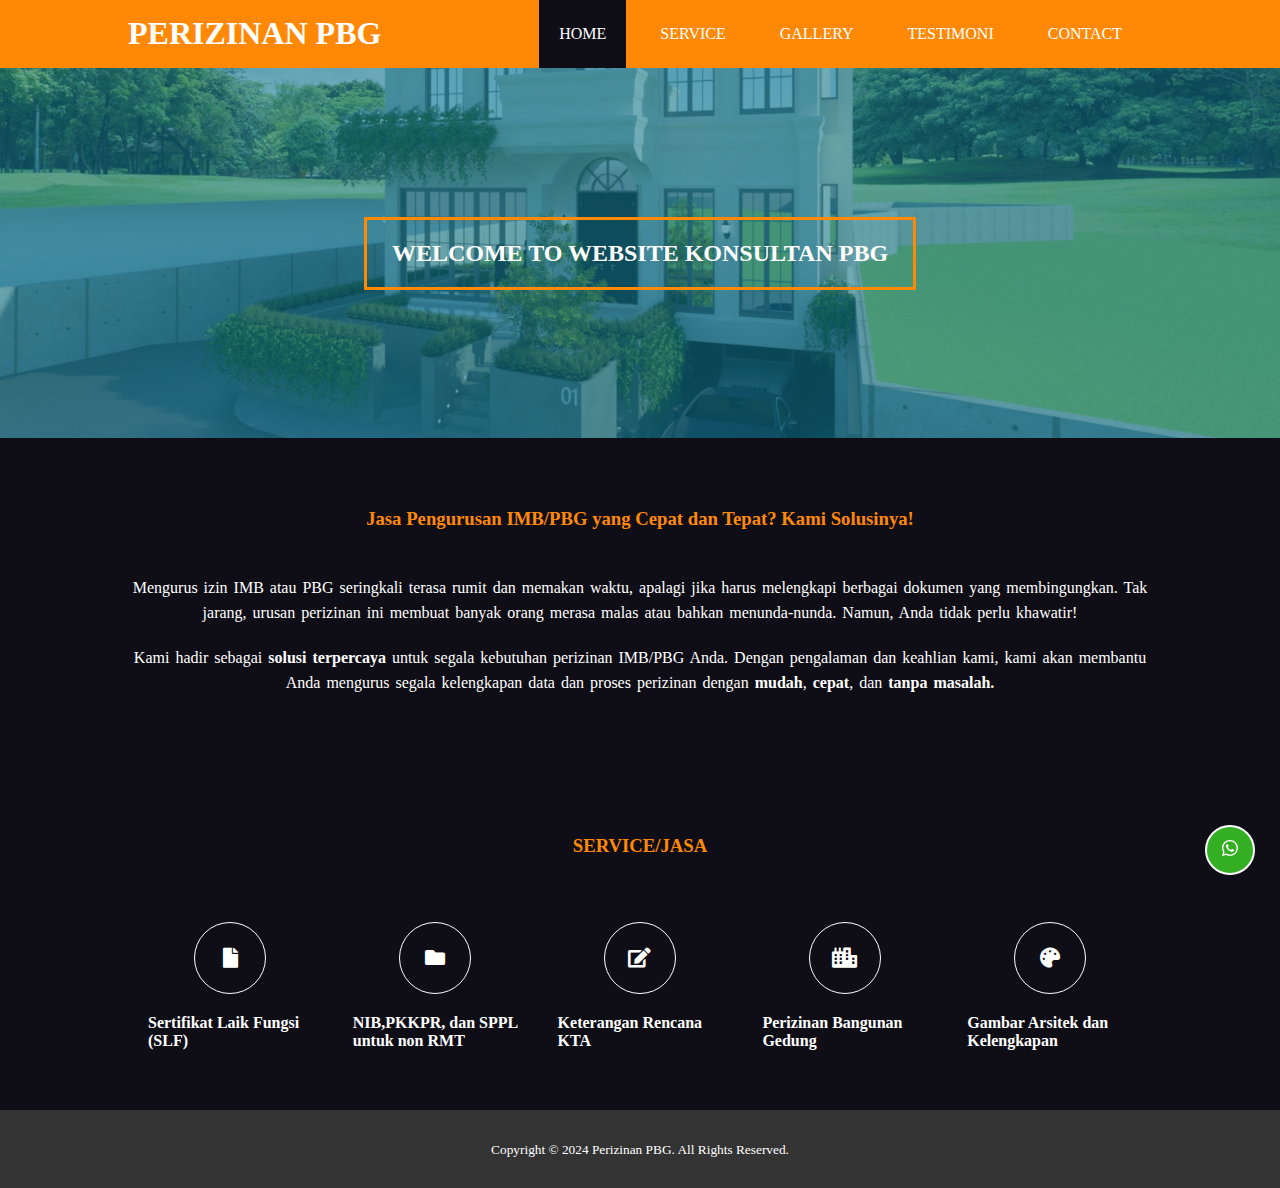
<file: index.html>
<!DOCTYPE html>
<html>
<head>
	<meta charset="utf-8">
	<meta name="viewport" content="width=device-width, initial-scale=1">
	<title>Perizinan PBG</title>
	<link rel="stylesheet" type="text/css" href="css/style.css">
	<link rel="stylesheet" type="text/css" href="https://cdnjs.cloudflare.com/ajax/libs/font-awesome/5.13.0/css/all.min.css">
	<script src="https://code.jquery.com/jquery-3.5.1.min.js" integrity="sha256-9/aliU8dGd2tb6OSsuzixeV4y/faTqgFtohetphbbj0=" crossorigin="anonymous"></script>
</head>
<body>
	<!-- loader -->
	<div class="bg-loader">
		<div class="loader"></div>
		
	</div>

<!-- button whatsapp -->
	<a href="https://api.whatsapp.com/send/?phone=6285780248320&text&type=phone_number&app_absent=0" target="_blank">
		<button class="btn-floating WhatsApp">
			<svg xmlns="http://www.w3.org/2000/svg" width="16" height="16" fill="currentColor" class="bi bi-whatsapp" viewBox="0 0 16 16">
				<path d="M13.601 2.326A7.85 7.85 0 0 0 7.994 0C3.627 0 .068 3.558.064 7.926c0 1.399.366 2.76 1.057 3.965L0 16l4.204-1.102a7.9 7.9 0 0 0 3.79.965h.004c4.368 0 7.926-3.558 7.93-7.93A7.9 7.9 0 0 0 13.6 2.326zM7.994 14.521a6.6 6.6 0 0 1-3.356-.92l-.24-.144-2.494.654.666-2.433-.156-.251a6.56 6.56 0 0 1-1.007-3.505c0-3.626 2.957-6.584 6.591-6.584a6.56 6.56 0 0 1 4.66 1.931 6.56 6.56 0 0 1 1.928 4.66c-.004 3.639-2.961 6.592-6.592 6.592m3.615-4.934c-.197-.099-1.17-.578-1.353-.646-.182-.065-.315-.099-.445.099-.133.197-.513.646-.627.775-.114.133-.232.148-.43.05-.197-.1-.836-.308-1.592-.985-.59-.525-.985-1.175-1.103-1.372-.114-.198-.011-.304.088-.403.087-.088.197-.232.296-.346.1-.114.133-.198.198-.33.065-.134.034-.248-.015-.347-.05-.099-.445-1.076-.612-1.47-.16-.389-.323-.335-.445-.34-.114-.007-.247-.007-.38-.007a.73.73 0 0 0-.529.247c-.182.198-.691.677-.691 1.654s.71 1.916.81 2.049c.098.133 1.394 2.132 3.383 2.992.47.205.84.326 1.129.418.475.152.904.129 1.246.08.38-.058 1.171-.48 1.338-.943.164-.464.164-.86.114-.943-.049-.084-.182-.133-.38-.232"/>
			  </svg>
			<span>(62) 857-8024-8320</span>
		</button>
	</a>

	<!-- header -->
	<header>
	<div class="medsos">
		<div class="container">

	
			<h1><a href="index.html">PERIZINAN PBG</a></h1>
			<ul>
				<li class="active"><a href="index.html">HOME</a></li>
				<li><a href="service&syarat.html">SERVICE</a></li>
				<li><a href="gallery.html">GALLERY</a></li>
				<li><a href="testimoni.html">TESTIMONI</a></li>
				<li><a href="contact.html">CONTACT</a></li>
			</ul>
		</div>
	</header>

	<!-- banner -->
	<section class="banner">
		<h2>WELCOME TO WEBSITE KONSULTAN PBG</h2>
	</section>

	<!-- about -->
	<section class="about">
		<div class="container">
			<h3>Jasa Pengurusan IMB/PBG yang Cepat dan Tepat? Kami Solusinya!</h3>
			<p>Mengurus izin IMB atau PBG seringkali terasa rumit dan memakan waktu, apalagi jika harus melengkapi berbagai dokumen yang membingungkan. Tak jarang, urusan perizinan ini membuat banyak orang merasa malas atau bahkan menunda-nunda. Namun, Anda tidak perlu khawatir!</p>
			<p>Kami hadir sebagai<strong> solusi terpercaya</strong> untuk segala kebutuhan perizinan IMB/PBG Anda. Dengan pengalaman dan keahlian kami, kami akan membantu Anda mengurus segala kelengkapan data dan proses perizinan dengan <strong>mudah</strong>, <strong>cepat</strong>, dan <strong>tanpa masalah.</strong></p>
		</div>
	</section>

	<!-- service -->
	<section class="service">
		<div class="container">
			<h3>SERVICE/JASA</h3>
			<div class="box">
				<div class="col-4">
					<div class="icon"><i class="fas fa-file"></i></div>
					<h4>Sertifikat Laik Fungsi (SLF)</h4>
				</div>
				<div class="col-4">
					<div class="icon"><i class="fas fa-folder"></i></div>
					<h4>NIB,PKKPR, dan SPPL untuk non RMT</h4>
				</div>
				<div class="col-4">
					<div class="icon"><i class="fas fa-edit"></i></div>
					<h4>Keterangan Rencana KTA</h4>
				</div>
				<div class="col-4">
					<div class="icon"><i class="fas fa-city"></i></div>
					<h4>Perizinan Bangunan Gedung</h4>
				</div>
				<div class="col-4">
					<div class="icon"><i class="fas fa-palette"></i></div>
					<h4>Gambar Arsitek dan Kelengkapan</h4>
				</div>
			</div>
		</div>
	</section>

	<!-- footer -->
	<footer>
		<div class="container">
			<small>Copyright &copy; 2024 Perizinan PBG. All Rights Reserved.</small>
		</div>
	</footer>


	<script type="text/javascript">
		$(document).ready(function(){
			$(".bg-loader").hide();
		})
	</script>
</body>
</html>
</file>
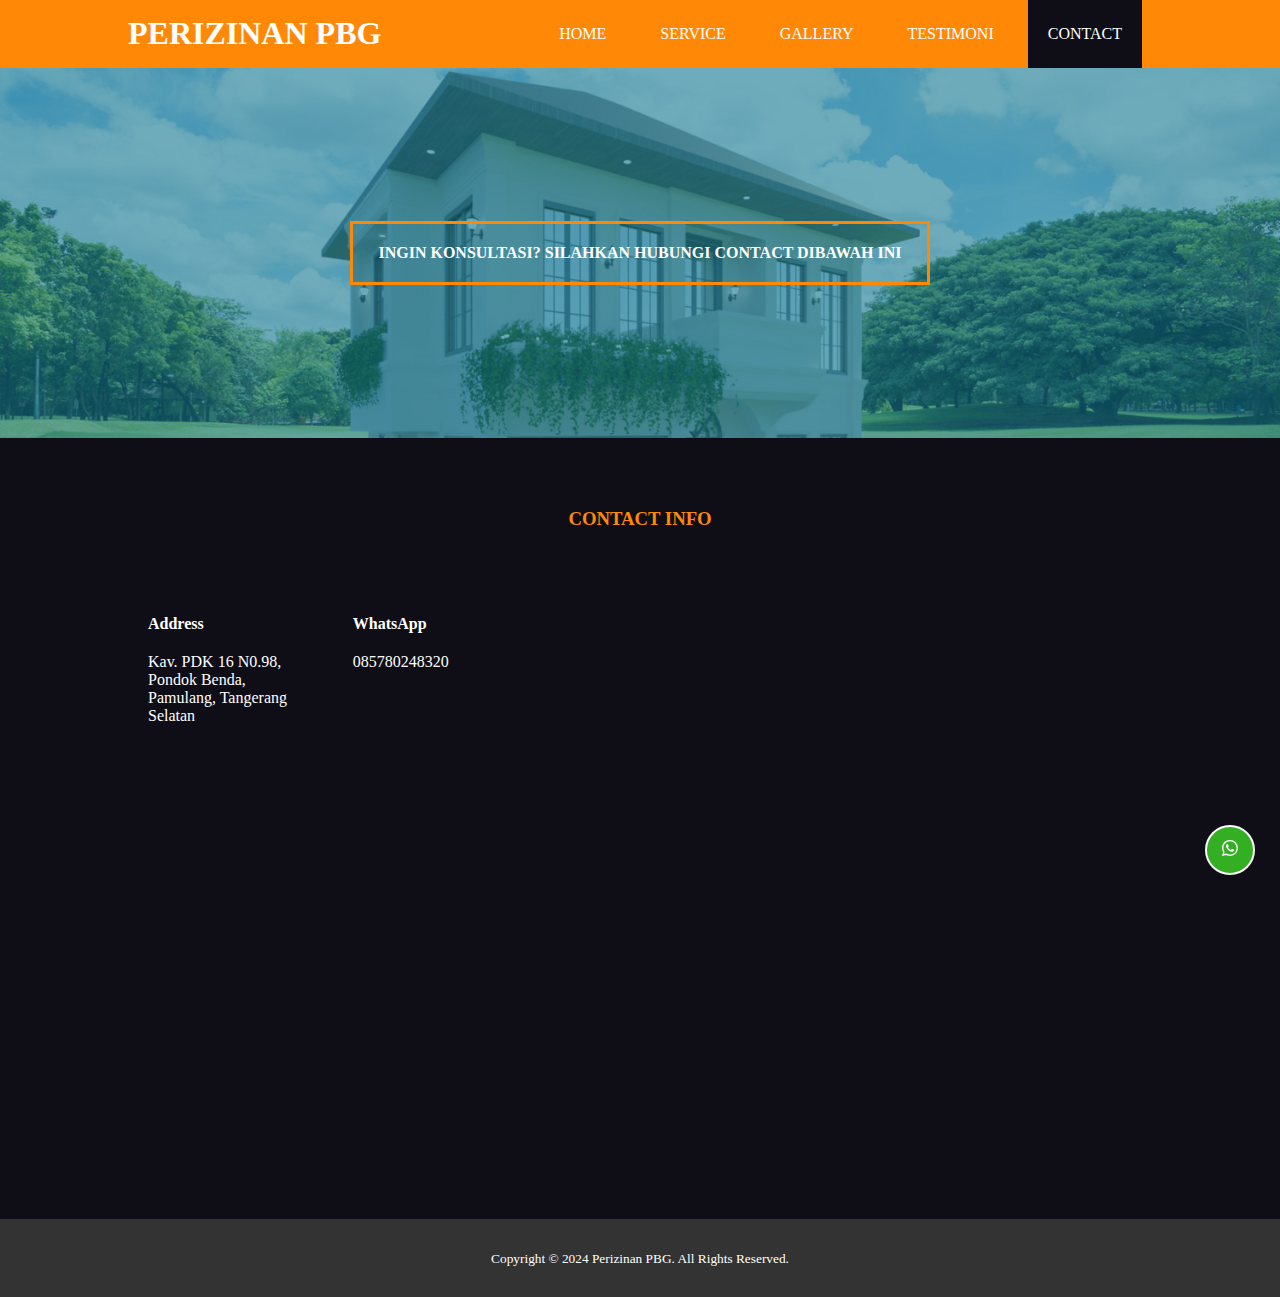
<file: contact.html>
<!DOCTYPE html>
<html>
<head>
	<meta charset="utf-8">
	<meta name="viewport" content="width=device-width, initial-scale=1">
	<title>Perizinan PBG</title>
	<link rel="stylesheet" type="text/css" href="css/style.css">
	<link rel="stylesheet" type="text/css" href="https://cdnjs.cloudflare.com/ajax/libs/font-awesome/5.13.0/css/all.min.css">
	<script src="https://code.jquery.com/jquery-3.5.1.min.js" integrity="sha256-9/aliU8dGd2tb6OSsuzixeV4y/faTqgFtohetphbbj0=" crossorigin="anonymous"></script>
</head>
<body>
	<!-- loader -->
	<div class="bg-loader">
		<div class="loader"></div>
	</div>

	<!-- button whatsapp -->
	<a href="https://api.whatsapp.com/send/?phone=6285780248320&text&type=phone_number&app_absent=0" target="_blank">
		<button class="btn-floating WhatsApp">
			<svg xmlns="http://www.w3.org/2000/svg" width="16" height="16" fill="currentColor" class="bi bi-whatsapp" viewBox="0 0 16 16">
				<path d="M13.601 2.326A7.85 7.85 0 0 0 7.994 0C3.627 0 .068 3.558.064 7.926c0 1.399.366 2.76 1.057 3.965L0 16l4.204-1.102a7.9 7.9 0 0 0 3.79.965h.004c4.368 0 7.926-3.558 7.93-7.93A7.9 7.9 0 0 0 13.6 2.326zM7.994 14.521a6.6 6.6 0 0 1-3.356-.92l-.24-.144-2.494.654.666-2.433-.156-.251a6.56 6.56 0 0 1-1.007-3.505c0-3.626 2.957-6.584 6.591-6.584a6.56 6.56 0 0 1 4.66 1.931 6.56 6.56 0 0 1 1.928 4.66c-.004 3.639-2.961 6.592-6.592 6.592m3.615-4.934c-.197-.099-1.17-.578-1.353-.646-.182-.065-.315-.099-.445.099-.133.197-.513.646-.627.775-.114.133-.232.148-.43.05-.197-.1-.836-.308-1.592-.985-.59-.525-.985-1.175-1.103-1.372-.114-.198-.011-.304.088-.403.087-.088.197-.232.296-.346.1-.114.133-.198.198-.33.065-.134.034-.248-.015-.347-.05-.099-.445-1.076-.612-1.47-.16-.389-.323-.335-.445-.34-.114-.007-.247-.007-.38-.007a.73.73 0 0 0-.529.247c-.182.198-.691.677-.691 1.654s.71 1.916.81 2.049c.098.133 1.394 2.132 3.383 2.992.47.205.84.326 1.129.418.475.152.904.129 1.246.08.38-.058 1.171-.48 1.338-.943.164-.464.164-.86.114-.943-.049-.084-.182-.133-.38-.232"/>
			  </svg>
			<span>(62) 857-8024-8320</span>
		</button>
	</a>

	<!-- header -->
	<div class="medsos">
		<div class="container">
</div>
	<header>
		<div class="container">
			<h1><a href="index.html">PERIZINAN PBG</a></h1>
			<ul>
				<li><a href="index.html">HOME</a></li>
				<li><a href="service&syarat.html">SERVICE</a></li>
				<li><a href="gallery.html">GALLERY</a></li>
				<li><a href="testimoni.html">TESTIMONI</a></li>
				<li class="active"><a href="contact.html">CONTACT</a></li>
			</ul>
		</div>
	</header>

	<!-- bannercontact -->
	<section class="bannercontact">
		<h4>INGIN KONSULTASI? SILAHKAN HUBUNGI CONTACT DIBAWAH INI</h4>
	</section>


	<!-- service -->
	<section class="service">
		<div class="container">
			<h3>CONTACT INFO</h3>
			<div class="box">
				<div class="col-4">
					<h4>Address</h4>
					<p>Kav. PDK 16 N0.98, Pondok Benda, Pamulang, Tangerang Selatan</p>
				</div>
				<div class="col-4">
					<h4>WhatsApp</h4>
					<p>085780248320</p>
				</div>
			</div>
			<iframe src="https://www.google.com/maps/embed?pb=!1m18!1m12!1m3!1d495.6864655926408!2d106.70283370548466!3d-6.330276047582737!2m3!1f0!2f0!3f0!3m2!1i1024!2i768!4f13.1!3m3!1m2!1s0x2e69e554fab44155%3A0x6ea71687b449023c!2sGarden%20house!5e0!3m2!1sid!2sid!4v1730475857072!5m2!1sid!2sid" width="100%" height="450" frameborder="0" style="border:0;" allowfullscreen="" aria-hidden="false" tabindex="0"></iframe>
		</div>
	</section>

	<!-- footer -->
	<footer>
		<div class="container">
			<small>Copyright &copy; 2024 Perizinan PBG. All Rights Reserved.</small>
		</div>
	</footer>


	<script type="text/javascript">
		$(document).ready(function(){
			$(".bg-loader").hide();
		})
	</script>
</body>
</html>
</file>
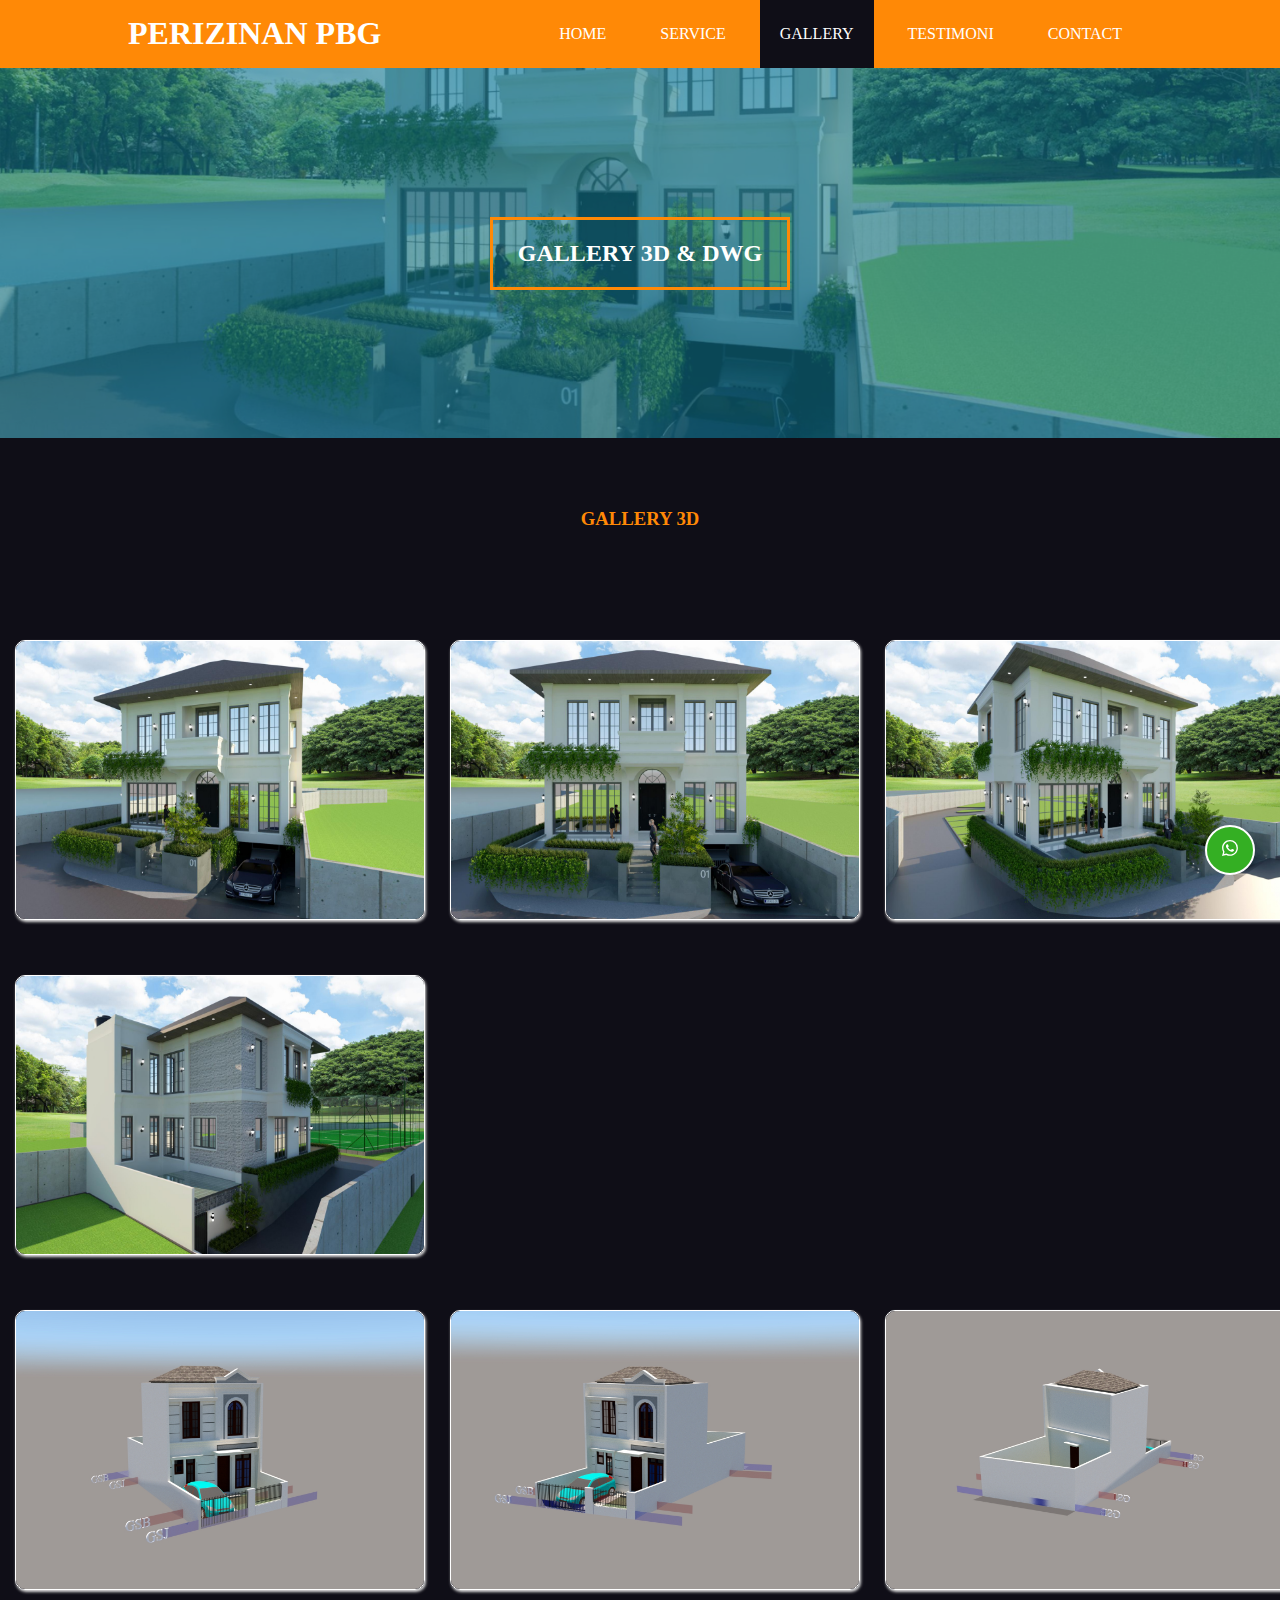
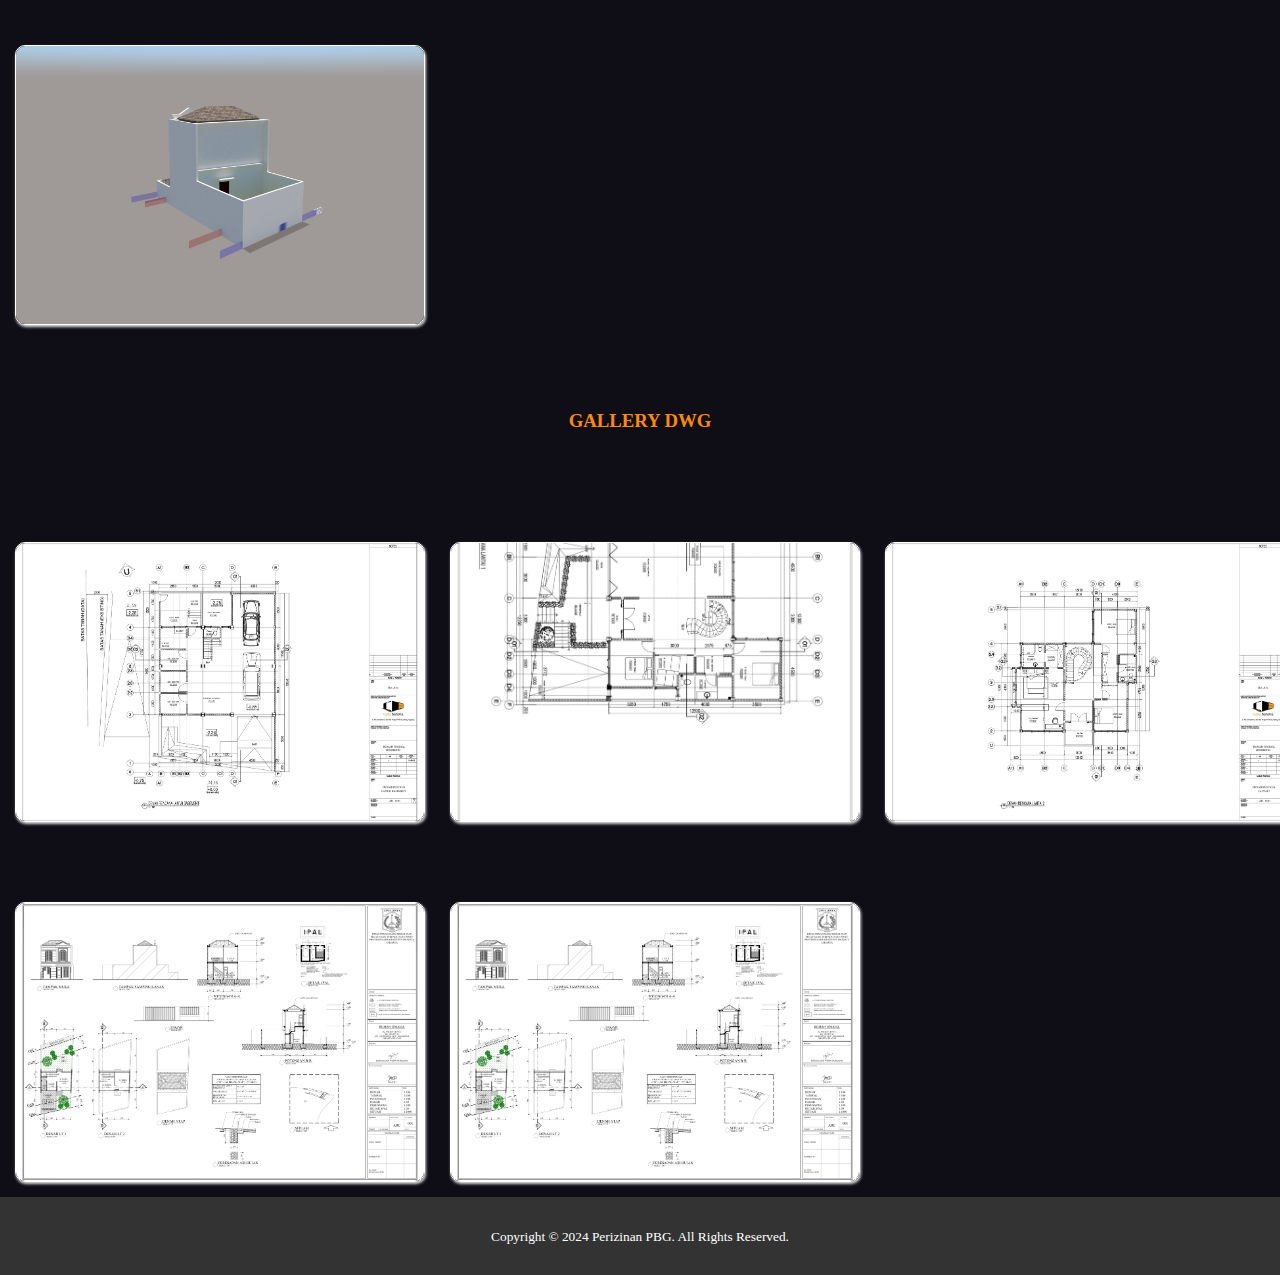
<file: gallery.html>
<!DOCTYPE html>
<html>
<head>
	<meta charset="utf-8">
	<meta name="viewport" content="width=device-width, initial-scale=1">
	<title>Perizinan PBG</title>
	<link rel="stylesheet" type="text/css" href="css/style.css">
	<link rel="stylesheet" type="text/css" href="https://cdnjs.cloudflare.com/ajax/libs/font-awesome/5.13.0/css/all.min.css">
	<script src="https://code.jquery.com/jquery-3.5.1.min.js" integrity="sha256-9/aliU8dGd2tb6OSsuzixeV4y/faTqgFtohetphbbj0=" crossorigin="anonymous"></script>
</head>
<body>
	<!-- loader -->
	<div class="bg-loader">
		<div class="loader"></div>
	</div>
	
<!-- button whatsapp -->
<a href="https://api.whatsapp.com/send/?phone=6285780248320&text&type=phone_number&app_absent=0" target="_blank">
	<button class="btn-floating WhatsApp">
		<svg xmlns="http://www.w3.org/2000/svg" width="16" height="16" fill="currentColor" class="bi bi-whatsapp" viewBox="0 0 16 16">
			<path d="M13.601 2.326A7.85 7.85 0 0 0 7.994 0C3.627 0 .068 3.558.064 7.926c0 1.399.366 2.76 1.057 3.965L0 16l4.204-1.102a7.9 7.9 0 0 0 3.79.965h.004c4.368 0 7.926-3.558 7.93-7.93A7.9 7.9 0 0 0 13.6 2.326zM7.994 14.521a6.6 6.6 0 0 1-3.356-.92l-.24-.144-2.494.654.666-2.433-.156-.251a6.56 6.56 0 0 1-1.007-3.505c0-3.626 2.957-6.584 6.591-6.584a6.56 6.56 0 0 1 4.66 1.931 6.56 6.56 0 0 1 1.928 4.66c-.004 3.639-2.961 6.592-6.592 6.592m3.615-4.934c-.197-.099-1.17-.578-1.353-.646-.182-.065-.315-.099-.445.099-.133.197-.513.646-.627.775-.114.133-.232.148-.43.05-.197-.1-.836-.308-1.592-.985-.59-.525-.985-1.175-1.103-1.372-.114-.198-.011-.304.088-.403.087-.088.197-.232.296-.346.1-.114.133-.198.198-.33.065-.134.034-.248-.015-.347-.05-.099-.445-1.076-.612-1.47-.16-.389-.323-.335-.445-.34-.114-.007-.247-.007-.38-.007a.73.73 0 0 0-.529.247c-.182.198-.691.677-.691 1.654s.71 1.916.81 2.049c.098.133 1.394 2.132 3.383 2.992.47.205.84.326 1.129.418.475.152.904.129 1.246.08.38-.058 1.171-.48 1.338-.943.164-.464.164-.86.114-.943-.049-.084-.182-.133-.38-.232"/>
		  </svg>
		<span>(62) 857-8024-8320</span>
	</button>
</a>

	<!-- header -->
	<header>
	<div class="medsos">
		<div class="container">
	<h1><a href="index.html">PERIZINAN PBG</a></h1>
			<ul>
				<li><a href="index.html">HOME</a></li>
				<li><a href="service&syarat.html">SERVICE</a></li>
				<li class="active"><a href="gallery.html">GALLERY</a></li>
				<li><a href="testimoni.html">TESTIMONI</a></li>
				<li><a href="contact.html">CONTACT</a></li>
			</ul>
		</div>
	</header>

	<!-- banner -->
	<section class="banner">
		<h2>GALLERY 3D & DWG</h2>
	</section>

	<!-- gallery -->
	<section class="about">
		<div class="container">
			<h3>GALLERY 3D</h3>
			</div>
	</section>
	<div class="gallery">
		<img src="img/gallery gambar 3D1.jpg"/>
		<img src="img/gallery gambar 3D2.jpg"/>
		<img src="img/gallery gambar 3D3.jpg"/>
		<img src="img/gallery gambar 3D4.jpg"/>
		<p></p>
		<p></p>
		<img src="img/DEPAN KANAN.jpg"/>
		<img src="img/DEPAN KIRI.jpg"/>
		<img src="img/BELAKANG KANAN.jpg"/>
		<img src="img/BELAKANG KIRI.jpg"/>
	 </div>

	 <section class="about">
		<div class="container">
			<h3>GALLERY DWG</h3>
			</div>
	</section>
	<div class="gallery">
		<img src="img/gallery denah 3D1.jpg"/>
		<img src="img/gallery denah 3D2.jpg"/>
		<img src="img/gallery denah 3D3.jpg"/>
		<p></p>
		<p></p>
		<p></p>
		<img src="img/wdg1.jpg"/>
		<img src="img/wdg2.jpg"/>
	 </div>



	
	<!-- footer -->
	<footer>
		<div class="container">
			<small>Copyright &copy; 2024 Perizinan PBG. All Rights Reserved.</small>
		</div>
	</footer>


	<script type="text/javascript">
		$(document).ready(function(){
			$(".bg-loader").hide();
		})
	</script>
</body>
</html>
</file>
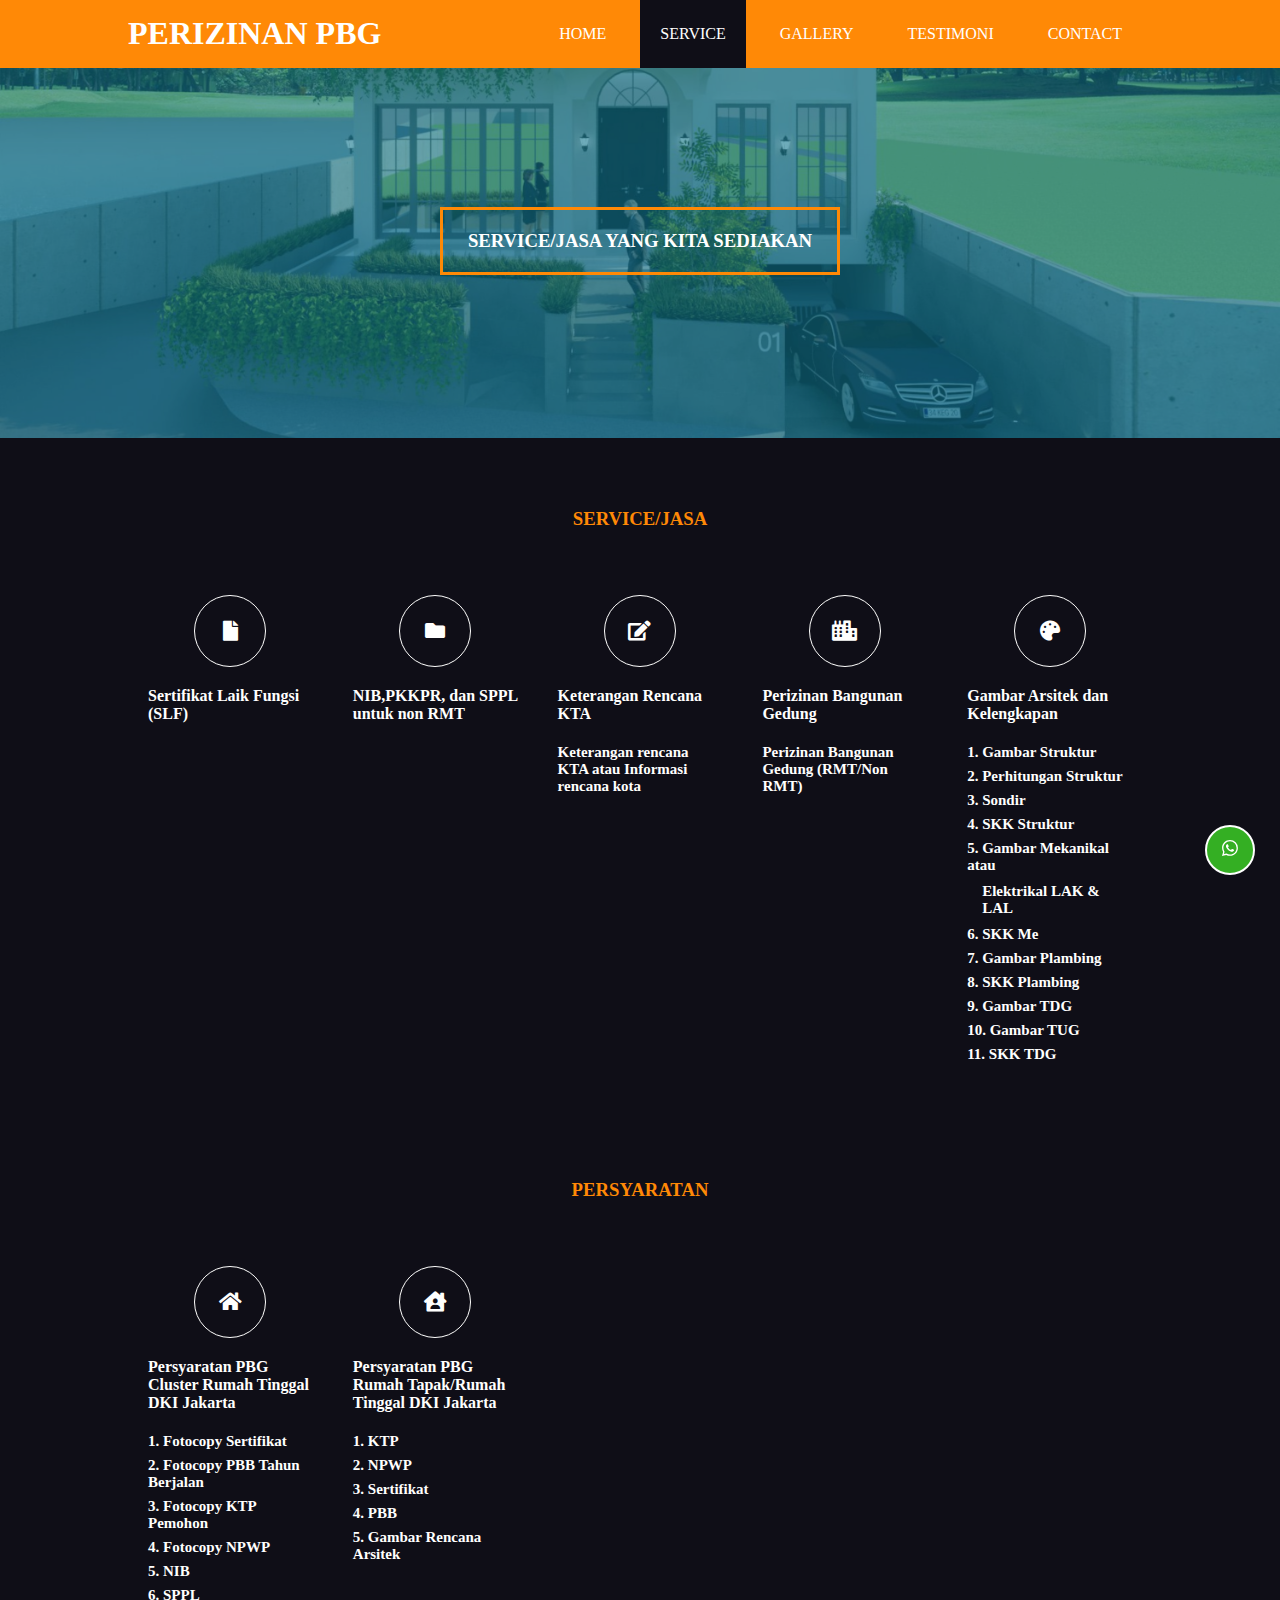
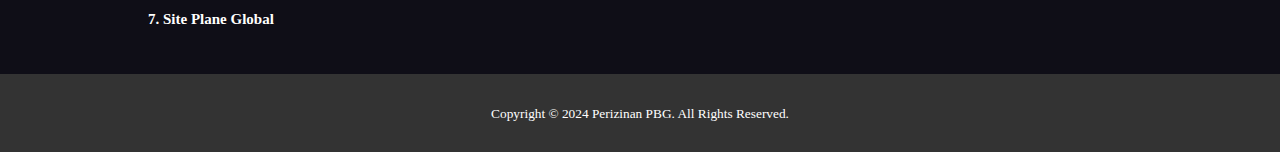
<file: service&syarat.html>
<!DOCTYPE html>
<html>
<head>
	<meta charset="utf-8">
	<meta name="viewport" content="width=device-width, initial-scale=1">
	<title>Perizinan PBG</title>
	<link rel="stylesheet" type="text/css" href="css/style.css">
	<link rel="stylesheet" type="text/css" href="https://cdnjs.cloudflare.com/ajax/libs/font-awesome/5.13.0/css/all.min.css">
	<script src="https://code.jquery.com/jquery-3.5.1.min.js" integrity="sha256-9/aliU8dGd2tb6OSsuzixeV4y/faTqgFtohetphbbj0=" crossorigin="anonymous"></script>
</head>
<body>
	<!-- loader -->
	<div class="bg-loader">
		<div class="loader"></div>
	</div>

	<!-- header -->
	<header>
	<div class="medsos">
		<div class="container">
	</div>
	
		<div class="container">
			<h1><a href="index.html">PERIZINAN PBG</a></h1>
			<ul>
				<li><a href="index.html">HOME</a></li>
				<li class="active"><a href="service&syarat.html">SERVICE</a></li>
				<li><a href="gallery.html">GALLERY</a></li>
				<li><a href="testimoni.html">TESTIMONI</a></li>
				<li><a href="contact.html">CONTACT</a></li>
			</ul>
		</div>
	</header>

	<!-- bannerservice -->
	<section class="bannerservice">
		<h3>SERVICE/JASA YANG KITA SEDIAKAN</h3>
	</section>

	<!-- button whatsapp -->
	<a href="https://api.whatsapp.com/send/?phone=6285780248320&text&type=phone_number&app_absent=0" target="_blank">
		<button class="btn-floating WhatsApp">
			<svg xmlns="http://www.w3.org/2000/svg" width="16" height="16" fill="currentColor" class="bi bi-whatsapp" viewBox="0 0 16 16">
				<path d="M13.601 2.326A7.85 7.85 0 0 0 7.994 0C3.627 0 .068 3.558.064 7.926c0 1.399.366 2.76 1.057 3.965L0 16l4.204-1.102a7.9 7.9 0 0 0 3.79.965h.004c4.368 0 7.926-3.558 7.93-7.93A7.9 7.9 0 0 0 13.6 2.326zM7.994 14.521a6.6 6.6 0 0 1-3.356-.92l-.24-.144-2.494.654.666-2.433-.156-.251a6.56 6.56 0 0 1-1.007-3.505c0-3.626 2.957-6.584 6.591-6.584a6.56 6.56 0 0 1 4.66 1.931 6.56 6.56 0 0 1 1.928 4.66c-.004 3.639-2.961 6.592-6.592 6.592m3.615-4.934c-.197-.099-1.17-.578-1.353-.646-.182-.065-.315-.099-.445.099-.133.197-.513.646-.627.775-.114.133-.232.148-.43.05-.197-.1-.836-.308-1.592-.985-.59-.525-.985-1.175-1.103-1.372-.114-.198-.011-.304.088-.403.087-.088.197-.232.296-.346.1-.114.133-.198.198-.33.065-.134.034-.248-.015-.347-.05-.099-.445-1.076-.612-1.47-.16-.389-.323-.335-.445-.34-.114-.007-.247-.007-.38-.007a.73.73 0 0 0-.529.247c-.182.198-.691.677-.691 1.654s.71 1.916.81 2.049c.098.133 1.394 2.132 3.383 2.992.47.205.84.326 1.129.418.475.152.904.129 1.246.08.38-.058 1.171-.48 1.338-.943.164-.464.164-.86.114-.943-.049-.084-.182-.133-.38-.232"/>
			  </svg>
			<span>(62) 857-8024-8320</span>
		</button>
	</a>

	<!-- service -->
	<section class="service">
		<div class="container">
			<h3>SERVICE/JASA</h3>
			<div class="box">
				<div class="col-4">
					<div class="icon"><i class="fas fa-file"></i></div>
					<h4>Sertifikat Laik Fungsi (SLF)</h4>
				</div>
				<div class="col-4">
					<div class="icon"><i class="fas fa-folder"></i></div>
					<h4>NIB,PKKPR, dan SPPL untuk non RMT</h4>
				</div>
				<div class="col-4">
					<div class="icon"><i class="fas fa-edit"></i></div>
					<h4>Keterangan Rencana KTA</h4>
					<h6>Keterangan rencana KTA atau Informasi rencana kota</h6>
				</div>
				<div class="col-4">
					<div class="icon"><i class="fas fa-city"></i></div>
					<h4>Perizinan Bangunan Gedung</h4>
					<h6>Perizinan Bangunan Gedung (RMT/Non RMT) </h6>
				</div>
				<div class="col-4">
					<div class="icon"><i class="fas fa-palette"></i></div>
					<h4>Gambar Arsitek dan Kelengkapan</h4>
					<h6>1. Gambar Struktur</h6>
					<h6>2. Perhitungan Struktur</h6>
					<h6>3. Sondir</h6>
					<h6>4. SKK Struktur</h6>
					<h6>5. Gambar Mekanikal atau</h6><h5>Elektrikal LAK & LAL</h5>
					<h6>6. SKK Me</h6>
					<h6>7. Gambar Plambing</h6>
					<h6>8. SKK Plambing</h6>
					<h6>9. Gambar TDG</h6>
					<h6>10. Gambar TUG</h6>
					<h6>11. SKK TDG</h6>
				</div>
			</div>
		</div>
	</section>

	<section class="service">
		<div class="container">
			<h3>PERSYARATAN</h3>
			<div class="box">
				<div class="col-4">
					<div class="icon"><i class="fas fa-home"></i></div>
					<h4>Persyaratan PBG Cluster Rumah Tinggal DKI Jakarta</h4>
					<h6>1. Fotocopy Sertifikat</h6>
					<h6>2. Fotocopy PBB Tahun Berjalan</h6>
					<h6>3. Fotocopy KTP Pemohon</h6>
					<h6>4. Fotocopy NPWP</h6>
					<h6>5. NIB</h6>
					<h6>6. SPPL</h6>
					<h6>7. Site Plane Global</h6>
				</div>
				<div class="col-4">
					<div class="icon"><i class="fas fa-house-user"></i></div>
					<h4>Persyaratan PBG Rumah Tapak/Rumah Tinggal DKI Jakarta</h4>
					<h6>1. KTP</h6>
					<h6>2. NPWP</h6>
					<h6>3. Sertifikat</h6>
					<h6>4. PBB</h6>
					<h6>5. Gambar Rencana Arsitek</h6>
				
				</div>
				</section>
				
				
	<!-- footer -->
	<footer>
		<div class="container">
			<small>Copyright &copy; 2024 Perizinan PBG. All Rights Reserved.</small>
		</div>
	</footer>


	<script type="text/javascript">
		$(document).ready(function(){
			$(".bg-loader").hide();
		})
	</script>
</body>
</html>
</file>
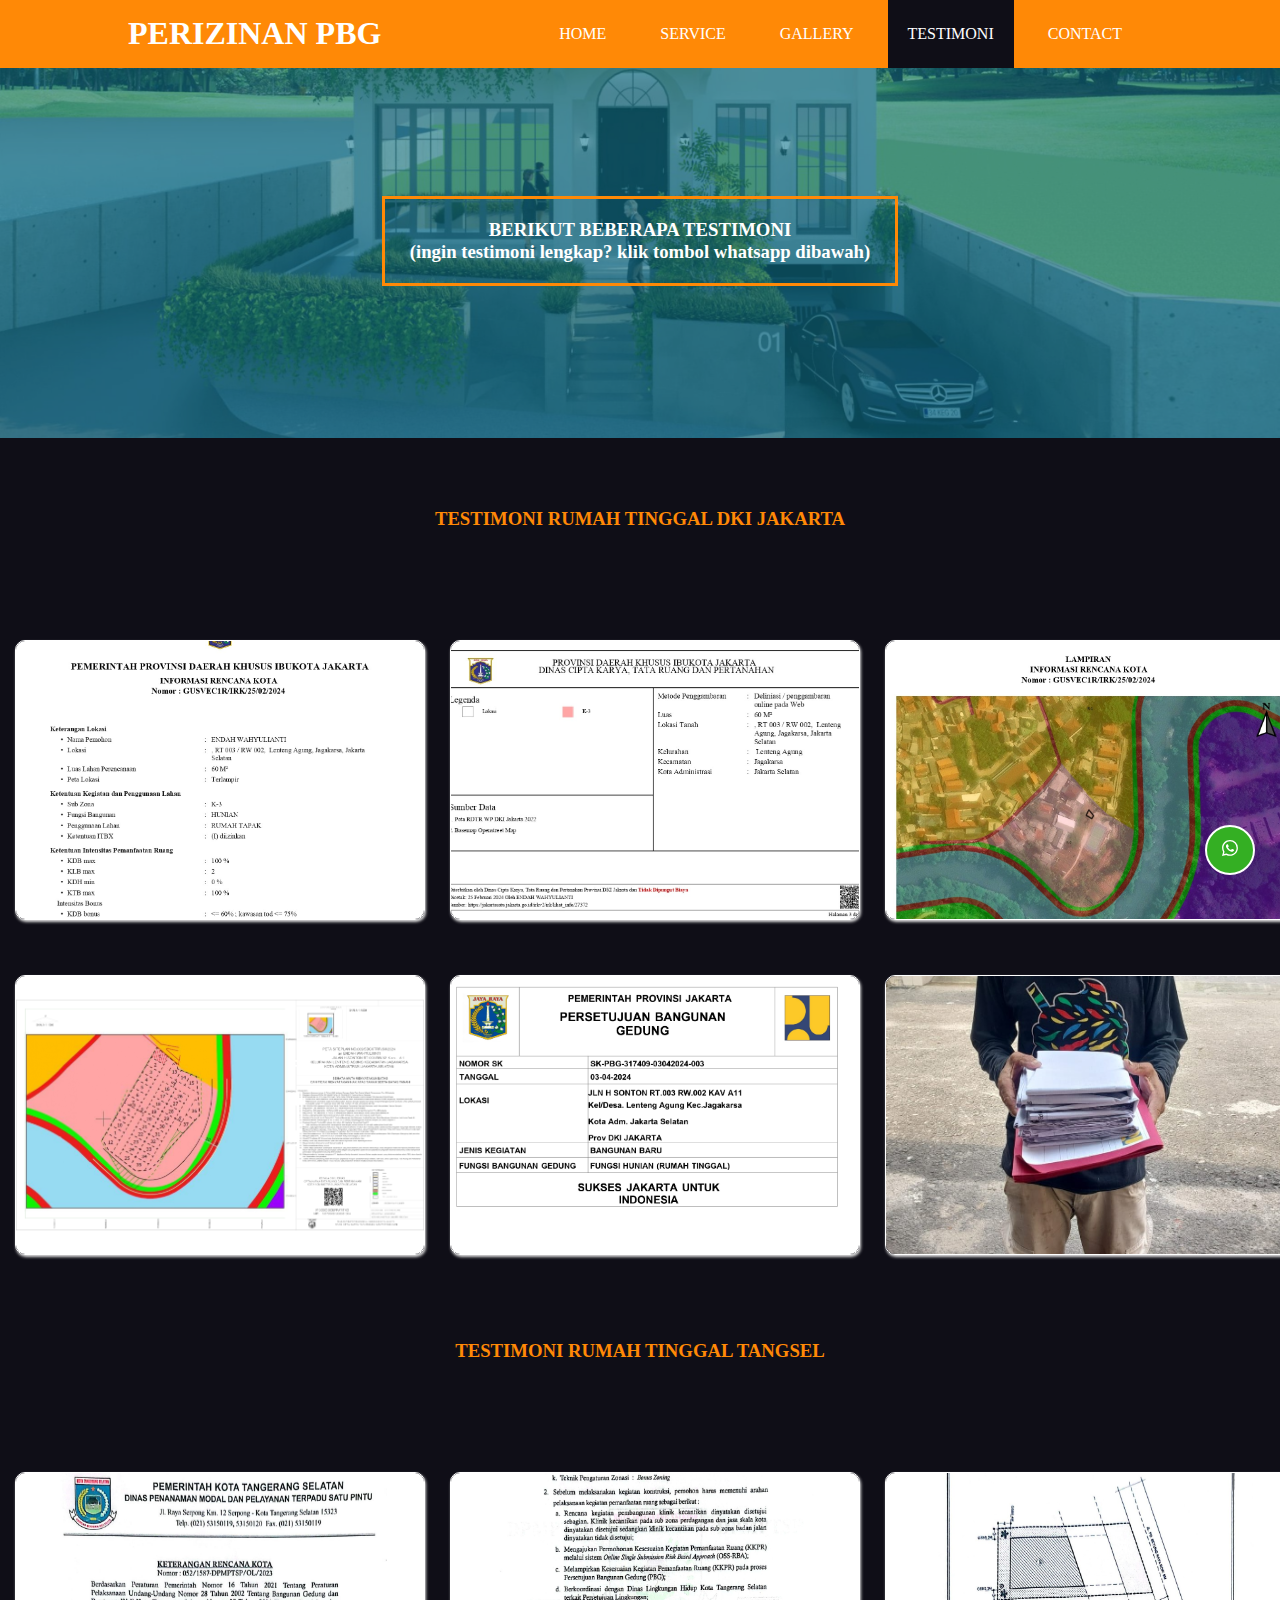
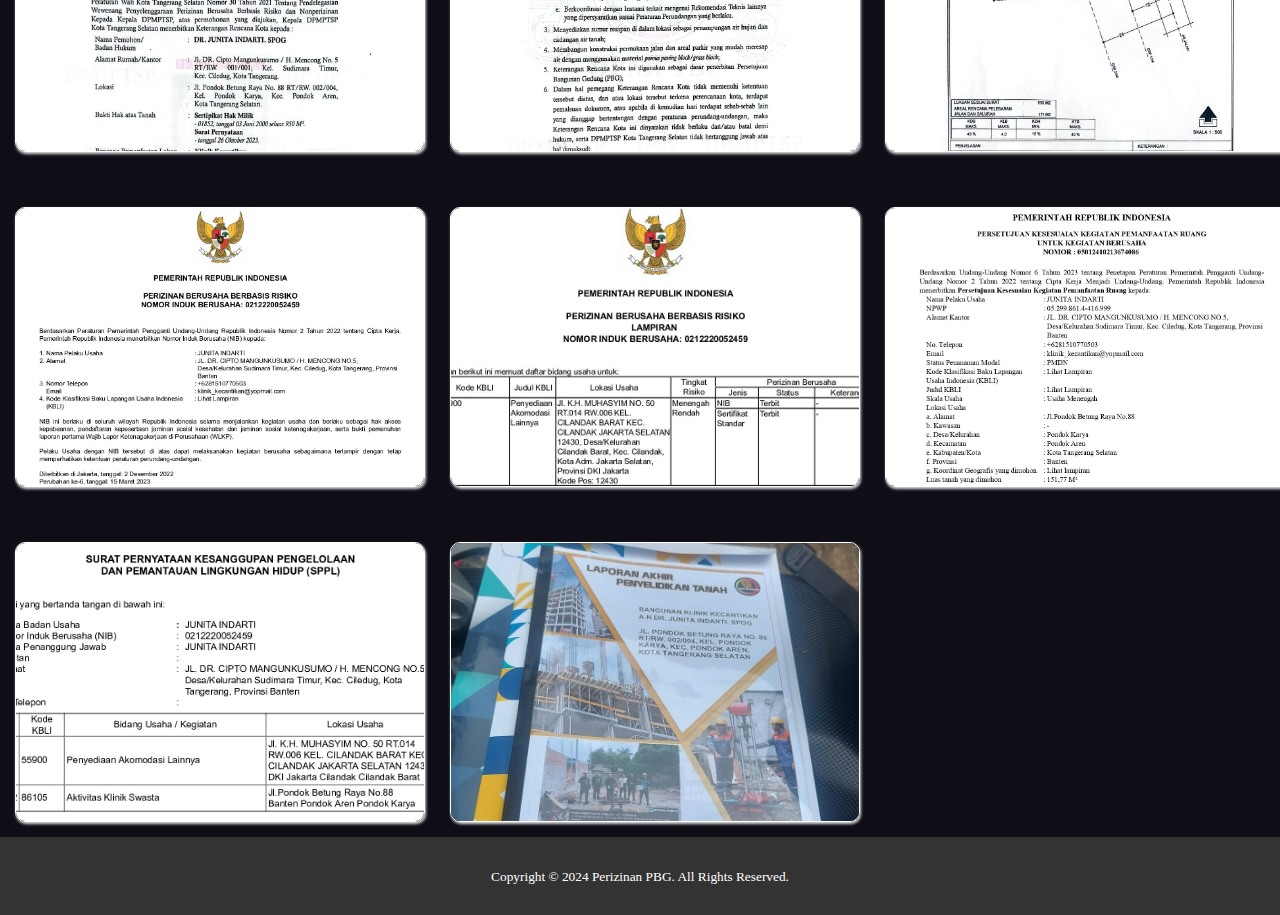
<file: testimoni.html>
<!DOCTYPE html>
<html>
<head>
	<meta charset="utf-8">
	<meta name="viewport" content="width=device-width, initial-scale=1">
	<title>Perizinan PBG</title>
	<link rel="stylesheet" type="text/css" href="css/style.css">
	<link rel="stylesheet" type="text/css" href="https://cdnjs.cloudflare.com/ajax/libs/font-awesome/5.13.0/css/all.min.css">
	<script src="https://code.jquery.com/jquery-3.5.1.min.js" integrity="sha256-9/aliU8dGd2tb6OSsuzixeV4y/faTqgFtohetphbbj0=" crossorigin="anonymous"></script>
</head>
<body>
	<!-- loader -->
	<div class="bg-loader">
		<div class="loader"></div>
	</div>
	
<!-- button whatsapp -->
<a href="https://api.whatsapp.com/send/?phone=6285780248320&text&type=phone_number&app_absent=0" target="_blank">
	<button class="btn-floating WhatsApp">
		<svg xmlns="http://www.w3.org/2000/svg" width="16" height="16" fill="currentColor" class="bi bi-whatsapp" viewBox="0 0 16 16">
			<path d="M13.601 2.326A7.85 7.85 0 0 0 7.994 0C3.627 0 .068 3.558.064 7.926c0 1.399.366 2.76 1.057 3.965L0 16l4.204-1.102a7.9 7.9 0 0 0 3.79.965h.004c4.368 0 7.926-3.558 7.93-7.93A7.9 7.9 0 0 0 13.6 2.326zM7.994 14.521a6.6 6.6 0 0 1-3.356-.92l-.24-.144-2.494.654.666-2.433-.156-.251a6.56 6.56 0 0 1-1.007-3.505c0-3.626 2.957-6.584 6.591-6.584a6.56 6.56 0 0 1 4.66 1.931 6.56 6.56 0 0 1 1.928 4.66c-.004 3.639-2.961 6.592-6.592 6.592m3.615-4.934c-.197-.099-1.17-.578-1.353-.646-.182-.065-.315-.099-.445.099-.133.197-.513.646-.627.775-.114.133-.232.148-.43.05-.197-.1-.836-.308-1.592-.985-.59-.525-.985-1.175-1.103-1.372-.114-.198-.011-.304.088-.403.087-.088.197-.232.296-.346.1-.114.133-.198.198-.33.065-.134.034-.248-.015-.347-.05-.099-.445-1.076-.612-1.47-.16-.389-.323-.335-.445-.34-.114-.007-.247-.007-.38-.007a.73.73 0 0 0-.529.247c-.182.198-.691.677-.691 1.654s.71 1.916.81 2.049c.098.133 1.394 2.132 3.383 2.992.47.205.84.326 1.129.418.475.152.904.129 1.246.08.38-.058 1.171-.48 1.338-.943.164-.464.164-.86.114-.943-.049-.084-.182-.133-.38-.232"/>
		  </svg>
		<span>(62) 857-8024-8320</span>
	</button>
</a>

	<!-- header -->
	<header>
	<div class="medsos">
		<div class="container">
	<h1><a href="index.html">PERIZINAN PBG</a></h1>
			<ul>
				<li><a href="index.html">HOME</a></li>
				<li><a href="service&syarat.html">SERVICE</a></li>
				<li><a href="gallery.html">GALLERY</a></li>
                <li class="active"><a href="testimoni.html">TESTIMONI</a></li>
				<li><a href="contact.html">CONTACT</a></li>
			</ul>
		</div>
	</header>

	<!-- bannerservice -->
	<section class="bannerservice">
		<h3>BERIKUT BEBERAPA TESTIMONI <p>(ingin testimoni lengkap? klik tombol whatsapp dibawah)</p></h3>
	</section>

	<!-- gallery -->
	<section class="about">
		<div class="container">
			<h3>TESTIMONI RUMAH TINGGAL DKI JAKARTA</h3>
			</div>
	</section>
	<div class="gallery">
		<img src="img/testi jakarta1.jpg"/>
		<img src="img/testi jakarta3.jpg"/>
		<img src="img/testi jakarta7.jpg"/>
		<img src="img/testu jakarta4.jpg"/>
		<img src="img/testi jakarta5.jpg"/>
		<img src="img/testi jakarta6.jpeg"/>
	 </div>

	 <section class="about">
		<div class="container">
			<h3>TESTIMONI RUMAH TINGGAL TANGSEL</h3>
			</div>
	</section>
	<div class="gallery">
		<img src="img/testi tangsel1.jpg"/>
		<img src="img/testi tangsel2.jpg"/>
		<img src="img/testi tangsel3.jpg"/>
		<img src="img/testi tangsel4.jpg"/>
		<img src="img/testi tangsel5.jpg"/>
		<img src="img/testi tangsel6.jpg"/>
		<img src="img/testi tangsel7.jpg"/>
		<img src="img/testi tangsel8.jpeg"/>
	 </div>



	
	<!-- footer -->
	<footer>
		<div class="container">
			<small>Copyright &copy; 2024 Perizinan PBG. All Rights Reserved.</small>
		</div>
	</footer>


	<script type="text/javascript">
		$(document).ready(function(){
			$(".bg-loader").hide();
		})
	</script>
</body>
</html>
</file>
<file: css/style.css>
* {
	padding:0;
	margin:0;
	font-family: 'Times New Roman', Times, serif;
}
a {
	color: inherit;
	text-decoration: none;
}
.medsos {
	padding:0px 0;
	background-color: #ff8906;
}
.medsos ul li {
	display: inline-block;
	color: #fff;
	margin-right: 10px;
}
.container {
	width:80%;
	margin:0 auto;
}
.container:after {
	content:'';
	display: block;
	clear: both;
}
header h1 {
	float: left;
	padding:15px 0;
	color: #fff;
}
header ul {
	float: right;
}
header ul li {
	display: inline-block;
}
header ul li a {
	padding:25px 20px;
	display: inline-block;
}
header ul li a:hover {
	background-color: #0f0e17;
	color: #fff;
}
.active {
	background-color: #0f0e17;
	color: #fff;
}
.banner {
	height: 30vh;
	background-image: url('../img/gambar 3D index.jpg');
	background-size: cover;
	position: relative;
	display: flex;
	justify-content: center;
	align-items: center;
}

.banner:after {
	content:'';
	display: block;
	position: absolute;
	top: 0;
	left: 0;
	right: 0;
	bottom: 0;
	background-color: rgba(17, 118, 143, 0.6);
}
.banner h2 {
	color: #fffffe;
	z-index: 1;
	padding: 20px 25px;
	border:3px solid #ff8906;
}
.bannerservice {
	height: 30vh;
	background-image: url('../img/gambar 3D service.jpg');
	background-size: cover;
	position: relative;
	display: flex;
	justify-content: center;
	align-items: center;
}
.bannerservice:after {
	content:'';
	display: block;
	position: absolute;
	top: 0;
	left: 0;
	right: 0;
	bottom: 0;
	background-color: rgba(17, 118, 143, 0.6);
}
.bannerservice h3 {
	color: #fff;
	z-index: 1;
	padding: 20px 25px;
	border:3px solid #ff8906;
}
.bannercontact {
	height: 30vh;
	background-image: url('../img/gambar 3D contact.jpg');
	background-size: cover;
	position: relative;
	display: flex;
	justify-content: center;
	align-items: center;
}
.bannercontact:after {
	content:'';
	display: block;
	position: absolute;
	top: 0;
	left: 0;
	right: 0;
	bottom: 0;
	background-color: rgba(17, 118, 143, 0.6);
}
.bannercontact h4 {
	color: #fff;
	z-index: 1;
	padding: 20px 25px;
	border:3px solid #ff8906;
}

section {
	padding:50px 0;
}
section h3 {
	text-align: center;
	padding:20px 0;
	color: #ff8906;
	margin-bottom: 25px;
}
section h6 {
	text-align: left;
	padding:1px 0;
	color: #fffffe	;
	margin-bottom: 5px;
	font-size: 15px;
}
section h5 {
	text-align: left;
	padding:3px 0;
	color: #fffffe	;
	margin-bottom: 5px;
	font-size: 15px;
	margin-left: 15px;
	
}

.about {
	background-color: #0f0e17;
}
.service {
	padding-bottom: 20px;
}
.about p {
	color: #fffffe;
	word-spacing: 2px;
	line-height: 25px;
	margin-bottom: 20px;
	text-align: center;
}
.service {
	background-color: #0f0e17;
}
.box {
	color: #fffffe;
	font-size: medium;
}
.box:after {
	content: '';
	display: block;
	clear: both;
}
.box .col-4 {
	width:20%;
	padding:20px;
	box-sizing: border-box;
	text-align: left;
	float: left;
}
.box .col-5 {
	width:20%;
	padding:20px;
	box-sizing: border-box;
	text-align: center;
	float: center;
}
.icon {
	width:70px;
	height:70px;
	border:1px solid;
	border-radius: 50%;
	text-align: center;
	line-height: 70px;
	font-size: 20px;
	margin:0 auto;
}
.box .col-4 h4 {
	margin:20px 0;
}
footer {
	padding:30px 0;
	background-color: #333;
	color: #fff;
	text-align: center;
}
.bg-loader {
	background-color: #eee;
	position: fixed;
	top: 0;
	left: 0;
	right: 0;
	bottom: 0;
	z-index: 9999;
	display: flex;
	justify-content: center;
	align-items: center;
}
.bg-loader .loader {
	width:100px;
	height: 100px;
	border:3px solid #fff;
	border-radius: 50%;
	border-top-color: #148F77;
	border-right-color: #148F77;
	border-bottom-color: #148F77;
	animation: puterin .8s linear infinite;
}
.label {
	background-color: #148F77;
	color: #fff;
}
.gallery {
	display: grid;
	grid-template-columns: 1fr 1fr 1fr;
	grid-gap: 25px;
	background-color: #0f0e17;
}
.gallery img {
	width: 100%;
	height: 280px;
	object-fit: cover;
	border: 1px solid #fff;
	box-shadow: 1px 2px 3px #ddd;
	border-radius: 10px;
	box-sizing: border-box;
	margin: 15px;
}
.btn-floating {
	position: fixed;
	right: 25px;
	overflow: hidden;
	width: 50px;
	height: 50px;
	border-radius: 100px;
	border: 0;
	z-index: 9999;
	color: #fff;
	transition: 2s;
}
.btn-floating:hover {
	width: auto;
	padding: 0 20px;
	cursor: pointer;	
}
.btn-floating span {
	font-size: 16px;
	margin-left: 5px;
	transition: 2s;
	line-height: 0px;
	display: none;
}
.btn-floating:hover span {
	display: inline-block;
}
.btn-floating:hover li{
	margin-bottom: -3px;
}
.btn-floating.WhatsApp {
	bottom: 25px;
	background-color: #34af23;
	border: 2px solid #fff;
}
.btn-floating.WhatsApp:hover{
	background-color: #34af23;
}
@keyframes puterin {
	100% {
		transform: rotate(360deg);
	}
}
@media screen and (max-width: 768px)
{
	.container {
		width:90%;
	}
	header h1 {
		text-align: center;
		float: none;
	}
	header ul {
		text-align: center;
		float: none;
	}
	.box .col-4 {
		width:100%;
		float: none;
		margin-bottom: 20px;
	}
}
</file>
